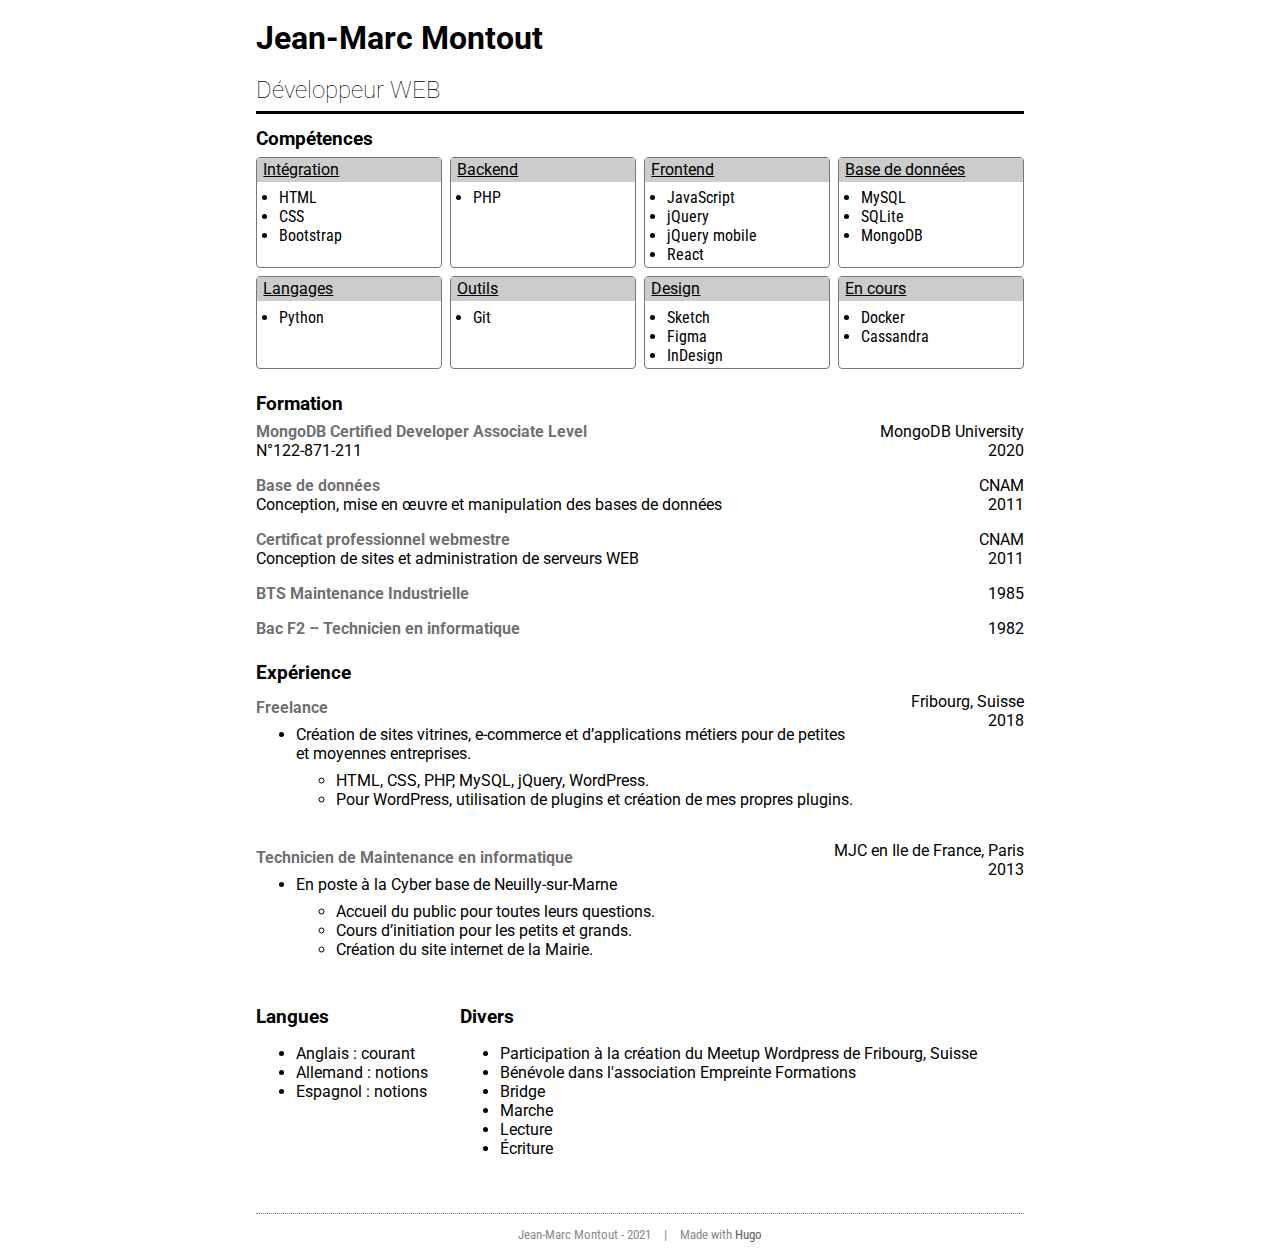
<file: index.html>
<!DOCTYPE html>
<html lang="en-us"><head>
	<meta name="generator" content="Hugo 0.80.0" />
    <meta charset="UTF-8">
    <meta name="viewport" content="width=device-width, initial-scale=1.0">
    <title>
        
        Jean-Marc MONTOUT
    </title>
    <meta name="description" content="
        
            Le blog de Jean-Marc MONTOUT
         
    ">
    <link rel="canonical" href="http://example.org/" />
    <meta property="og:title" content="" />
<meta property="og:description" content="Le blog de Jean-Marc MONTOUT" />
<meta property="og:type" content="website" />
<meta property="og:url" content="http://example.org/" />
<meta property="og:updated_time" content="2021-01-10T17:40:22+01:00" />

    <meta name="twitter:card" content="summary"/>
<meta name="twitter:title" content=""/>
<meta name="twitter:description" content="Le blog de Jean-Marc MONTOUT"/>


    <link rel="stylesheet" href="https://cdnjs.cloudflare.com/ajax/libs/font-awesome/5.15.1/css/all.min.css" integrity="sha512-+4zCK9k+qNFUR5X+cKL9EIR+ZOhtIloNl9GIKS57V1MyNsYpYcUrUeQc9vNfzsWfV28IaLL3i96P9sdNyeRssA==" crossorigin="anonymous" />
    
    <link rel="preconnect" href="https://fonts.gstatic.com">
    <link href="https://fonts.googleapis.com/css2?family=Roboto+Condensed:wght@400;700&family=Roboto:wght@100;400;700&display=swap" rel="stylesheet">

    <link rel="stylesheet" href="/css/main.css" />
</head><body>
        <div id="main">

    

    <header>

        <h1>Jean-Marc Montout</h1>

        <div id="sub-header">
        
            <h2>Développeur WEB</h2>

            <ul id="social-media">

                
        
                    
        
                        <li>
                            <a href="mailto:jeanmarc.montout@outlook.fr">
                                <i class="fas fa-envelope fa-lg fa-fw"></i>
                            </a>
                        </li>
        
                    
        
                
        
                    
        
                        <li>
                            <a href="https://www.linkedin.com/in/jean-marc-montout">
                                <i class="fab fa-linkedin-in fa-lg fa-fw"></i>
                            </a>
                        </li>
        
                    
        
                
        
                    
        
                        <li>
                            <a href="https://github.com/jmarcm">
                                <i class="fab fa-github fa-lg fa-fw"></i>
                            </a>
                        </li>
        
                    
        
                
        
                    
        
                
        
                    
        
                        <li>
                            <a href="https://twitter.com/JeanMarcMONTOUT">
                                <i class="fab fa-twitter fa-lg fa-fw"></i>
                            </a>
                        </li>
        
                    
        
                
        
            </ul>

        </div>

    </header>

    <section id="competences">

        <h3>Compétences</h3>
        
        <div class="content">

            

                <article class="competence">

                    <h4 class="competence-name">Intégration</h4>
                                    
                    <ul class="competence-values">
                        
                            <li>HTML</li>
                        
                            <li>CSS</li>
                        
                            <li>Bootstrap</li>
                        
                    </ul>

                </article>
                
            

                <article class="competence">

                    <h4 class="competence-name">Backend</h4>
                                    
                    <ul class="competence-values">
                        
                            <li>PHP</li>
                        
                    </ul>

                </article>
                
            

                <article class="competence">

                    <h4 class="competence-name">Frontend</h4>
                                    
                    <ul class="competence-values">
                        
                            <li>JavaScript</li>
                        
                            <li>jQuery</li>
                        
                            <li>jQuery mobile</li>
                        
                            <li>React</li>
                        
                    </ul>

                </article>
                
            

                <article class="competence">

                    <h4 class="competence-name">Base de données</h4>
                                    
                    <ul class="competence-values">
                        
                            <li>MySQL</li>
                        
                            <li>SQLite</li>
                        
                            <li>MongoDB</li>
                        
                    </ul>

                </article>
                
            

                <article class="competence">

                    <h4 class="competence-name">Langages</h4>
                                    
                    <ul class="competence-values">
                        
                            <li>Python</li>
                        
                    </ul>

                </article>
                
            

                <article class="competence">

                    <h4 class="competence-name">Outils</h4>
                                    
                    <ul class="competence-values">
                        
                            <li>Git</li>
                        
                    </ul>

                </article>
                
            

                <article class="competence">

                    <h4 class="competence-name">Design</h4>
                                    
                    <ul class="competence-values">
                        
                            <li>Sketch</li>
                        
                            <li>Figma</li>
                        
                            <li>InDesign</li>
                        
                    </ul>

                </article>
                
            

                <article class="competence">

                    <h4 class="competence-name">En cours</h4>
                                    
                    <ul class="competence-values">
                        
                            <li>Docker</li>
                        
                            <li>Cassandra</li>
                        
                    </ul>

                </article>
                
            

        </div>
        
    </section>
    
    <section id="formation" class="list">

        <h3>Formation</h3>

        <div class="content">

            

                <article class="formation">

                    <div class="left">

                        <h4 class="diploma">MongoDB Certified Developer Associate Level</h4>

                        
                            <p class="description">N°122-871-211</p>
                        

                    </div>

                    <div class="right text-lg-right">

                        
                            <p class="school">MongoDB University</p>
                        

                        <p class="end-date">2020</p>

                    </div>

                </article>

            

                <article class="formation">

                    <div class="left">

                        <h4 class="diploma">Base de données</h4>

                        
                            <p class="description">Conception, mise en œuvre et manipulation des bases de données</p>
                        

                    </div>

                    <div class="right text-lg-right">

                        
                            <p class="school">CNAM</p>
                        

                        <p class="end-date">2011</p>

                    </div>

                </article>

            

                <article class="formation">

                    <div class="left">

                        <h4 class="diploma">Certificat professionnel webmestre</h4>

                        
                            <p class="description">Conception de sites et administration de serveurs WEB</p>
                        

                    </div>

                    <div class="right text-lg-right">

                        
                            <p class="school">CNAM</p>
                        

                        <p class="end-date">2011</p>

                    </div>

                </article>

            

                <article class="formation">

                    <div class="left">

                        <h4 class="diploma">BTS Maintenance Industrielle</h4>

                        

                    </div>

                    <div class="right text-lg-right">

                        

                        <p class="end-date">1985</p>

                    </div>

                </article>

            

                <article class="formation">

                    <div class="left">

                        <h4 class="diploma">Bac F2 – Technicien en informatique</h4>

                        

                    </div>

                    <div class="right text-lg-right">

                        

                        <p class="end-date">1982</p>

                    </div>

                </article>

            

        </div>

    </section>


    

        <section id="experience" class="list">

            <h3>Expérience</h3>

            <div class="content">

                

                    <article class="experience">

                        <div class="left">

                            <h4 class="name">Freelance</h4>

                            <ul>
                                
                                    <li>
                                        Création de sites vitrines, e-commerce et d’applications métiers pour de petites et moyennes entreprises.
                                        <ul>
                                            
                                                <li>HTML, CSS, PHP, MySQL, jQuery, WordPress.</li>
                                            
                                                <li>Pour WordPress, utilisation de plugins et création de mes propres plugins.</li>
                                            
                                        </ul>
                                    </li>
                                
                            </ul>
                        </div>

                        <div class="right text-lg-right">

                            <p class="location">Fribourg, Suisse</p>
                            <p class="date in-list">2018</p>
                        </div>
                    
                    </article>

                

                    <article class="experience">

                        <div class="left">

                            <h4 class="name">Technicien de Maintenance en informatique</h4>

                            <ul>
                                
                                    <li>
                                        En poste à la Cyber base de Neuilly-sur-Marne
                                        <ul>
                                            
                                                <li>Accueil du public pour toutes leurs questions.</li>
                                            
                                                <li>Cours d’initiation pour les petits et grands.</li>
                                            
                                                <li>Création du site internet de la Mairie.</li>
                                            
                                        </ul>
                                    </li>
                                
                            </ul>
                        </div>

                        <div class="right text-lg-right">

                            <p class="location">MJC en Ile de France, Paris</p>
                            <p class="date in-list">2013</p>
                        </div>
                    
                    </article>

                

            </div>

        </section>

    

    <section id="other">

        

            <section id="languages" class="list">

                <h3>Langues</h3>

                <div class="content">

                    <ul>

                        
                            <li>Anglais : courant</li>
                        
                            <li>Allemand : notions</li>
                        
                            <li>Espagnol : notions</li>
                        

                    </ul>

                </div>

            </section>

        

        

            <section id="interests" class="list">

                <h3>Divers</h3>

                <div class="content">

                    <ul>

                        
                            <li>Participation à la création du Meetup Wordpress de Fribourg, Suisse</li>
                        
                            <li>Bénévole dans l&#39;association Empreinte Formations</li>
                        
                            <li>Bridge</li>
                        
                            <li>Marche</li>
                        
                            <li>Lecture</li>
                        
                            <li>Écriture</li>
                        

                    </ul>

                </div>

            </section>

        

    </section>


        </div>
    </body><footer>
    <p>Jean-Marc Montout - 2021</p>
    <p>Made with <a href="https://gohugo.io/">Hugo</a></p>
</footer></html>
</file>
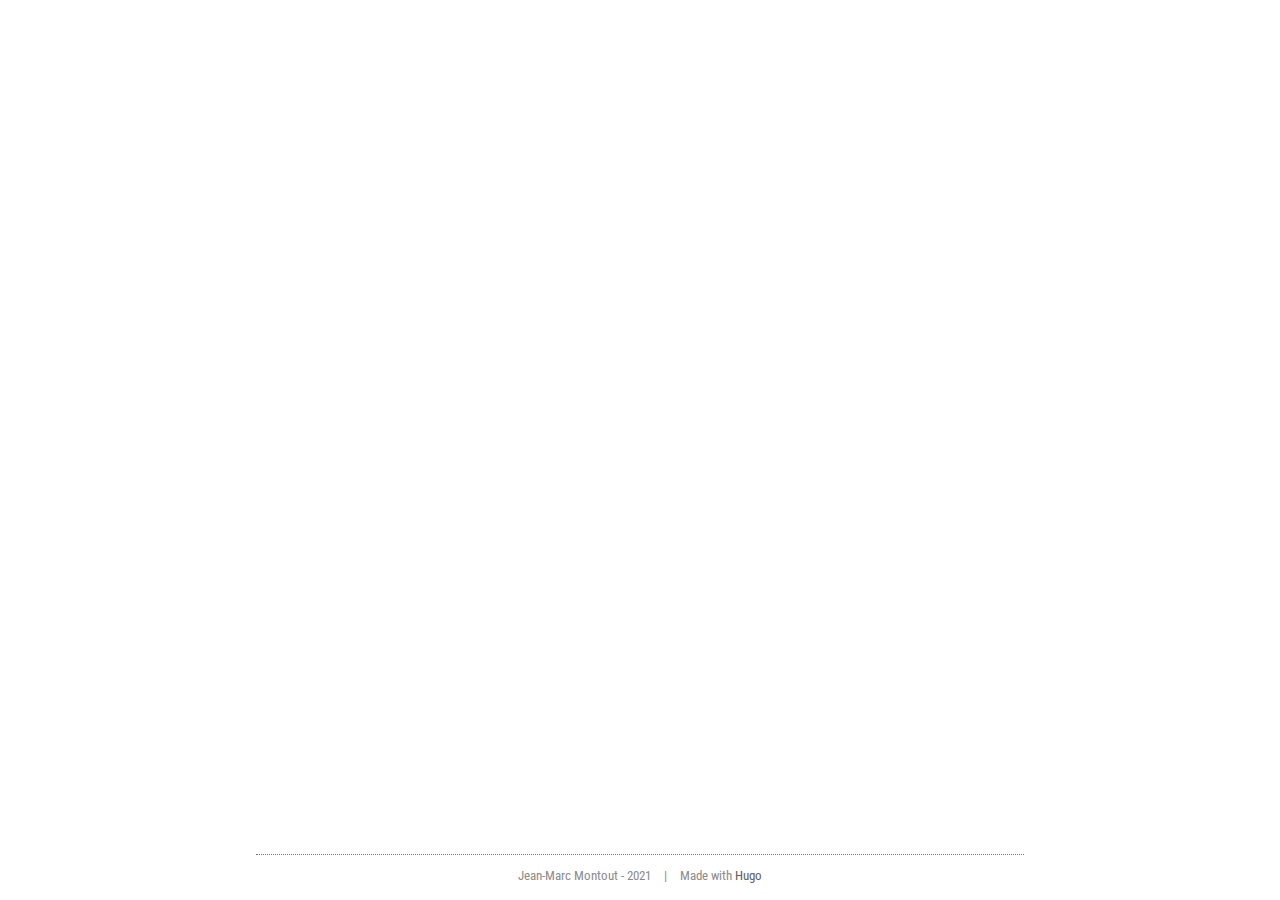
<file: categories/index.html>
<!DOCTYPE html>
<html lang="en-us"><head>
    <meta charset="UTF-8">
    <meta name="viewport" content="width=device-width, initial-scale=1.0">
    <title>
        
            Categories | 
        
        Jean-Marc MONTOUT
    </title>
    <meta name="description" content="
        
            Le blog de Jean-Marc MONTOUT
         
    ">
    <link rel="canonical" href="http://example.org/categories/" />
    <meta property="og:title" content="Categories" />
<meta property="og:description" content="Le blog de Jean-Marc MONTOUT" />
<meta property="og:type" content="website" />
<meta property="og:url" content="http://example.org/categories/" />


    <meta name="twitter:card" content="summary"/>
<meta name="twitter:title" content="Categories"/>
<meta name="twitter:description" content="Le blog de Jean-Marc MONTOUT"/>


    <link rel="stylesheet" href="https://cdnjs.cloudflare.com/ajax/libs/font-awesome/5.15.1/css/all.min.css" integrity="sha512-+4zCK9k+qNFUR5X+cKL9EIR+ZOhtIloNl9GIKS57V1MyNsYpYcUrUeQc9vNfzsWfV28IaLL3i96P9sdNyeRssA==" crossorigin="anonymous" />
    
    <link rel="preconnect" href="https://fonts.gstatic.com">
    <link href="https://fonts.googleapis.com/css2?family=Roboto+Condensed:wght@400;700&family=Roboto:wght@100;400;700&display=swap" rel="stylesheet">

    <link rel="stylesheet" href="/css/main.css" />
</head><body>
        <div id="main">

    


        </div>
    </body><footer>
    <p>Jean-Marc Montout - 2021</p>
    <p>Made with <a href="https://gohugo.io/">Hugo</a></p>
</footer></html>
</file>
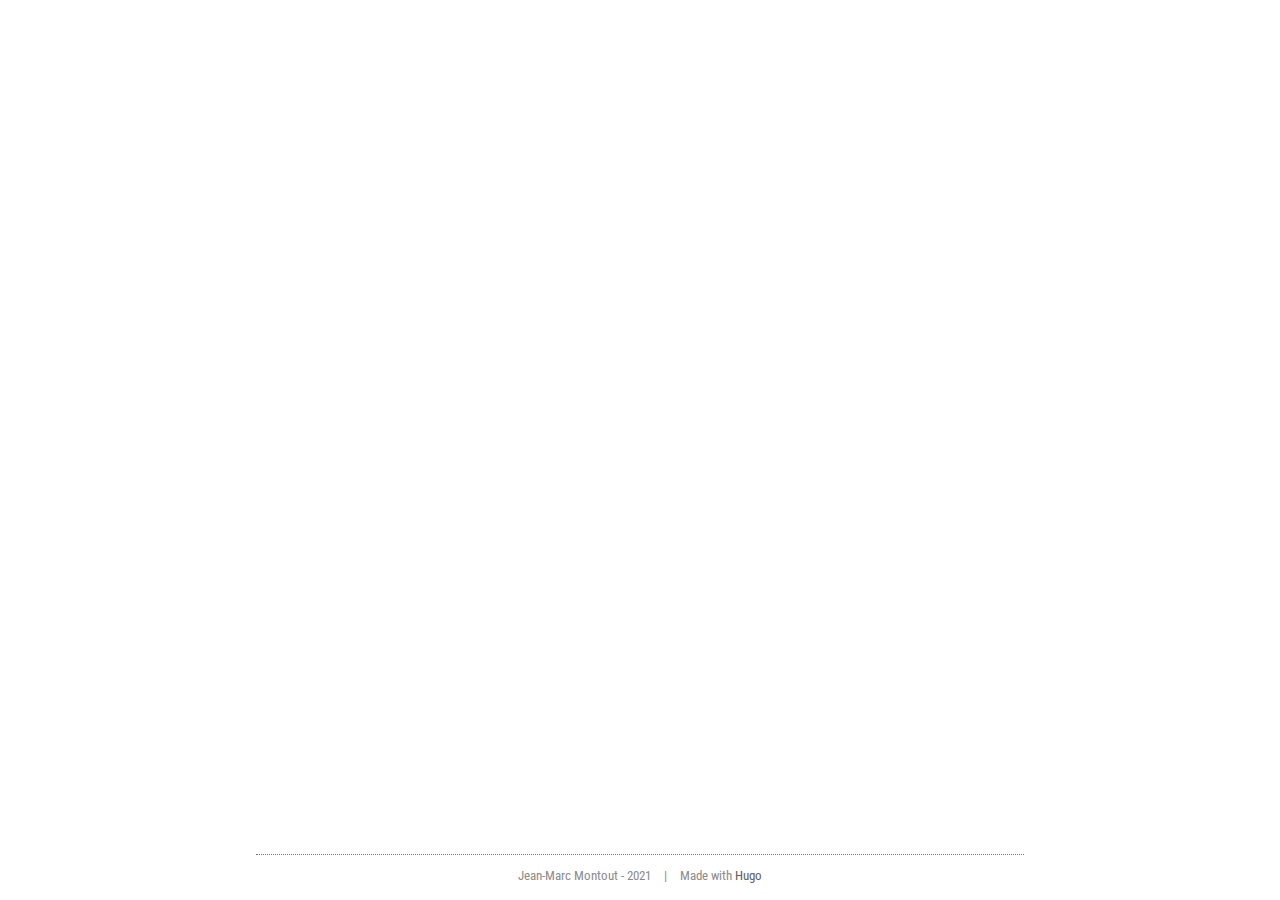
<file: tags/index.html>
<!DOCTYPE html>
<html lang="en-us"><head>
    <meta charset="UTF-8">
    <meta name="viewport" content="width=device-width, initial-scale=1.0">
    <title>
        
            Tags | 
        
        Jean-Marc MONTOUT
    </title>
    <meta name="description" content="
        
            Le blog de Jean-Marc MONTOUT
         
    ">
    <link rel="canonical" href="http://example.org/tags/" />
    <meta property="og:title" content="Tags" />
<meta property="og:description" content="Le blog de Jean-Marc MONTOUT" />
<meta property="og:type" content="website" />
<meta property="og:url" content="http://example.org/tags/" />


    <meta name="twitter:card" content="summary"/>
<meta name="twitter:title" content="Tags"/>
<meta name="twitter:description" content="Le blog de Jean-Marc MONTOUT"/>


    <link rel="stylesheet" href="https://cdnjs.cloudflare.com/ajax/libs/font-awesome/5.15.1/css/all.min.css" integrity="sha512-+4zCK9k+qNFUR5X+cKL9EIR+ZOhtIloNl9GIKS57V1MyNsYpYcUrUeQc9vNfzsWfV28IaLL3i96P9sdNyeRssA==" crossorigin="anonymous" />
    
    <link rel="preconnect" href="https://fonts.gstatic.com">
    <link href="https://fonts.googleapis.com/css2?family=Roboto+Condensed:wght@400;700&family=Roboto:wght@100;400;700&display=swap" rel="stylesheet">

    <link rel="stylesheet" href="/css/main.css" />
</head><body>
        <div id="main">

    


        </div>
    </body><footer>
    <p>Jean-Marc Montout - 2021</p>
    <p>Made with <a href="https://gohugo.io/">Hugo</a></p>
</footer></html>
</file>
<file: css/main.css>
/*
font-family: 'Roboto', sans-serif;
font-family: 'Roboto Condensed', sans-serif;
*/

body {
    margin: 0;
    padding: 0;
    height: 100vh;
    font-family: 'Roboto', sans-serif;
    display: flex;
    flex-direction: column;
    /* background-color: yellow; */
}

#main {
    margin: 0 1.3em;
    flex-grow: 1;
}

#main section ~ section {
    margin-top: 1.5em;
}

@media (min-width: 768px) {

    body {
        width: 768px;
        margin: 0 auto;
    }

    #main {
        margin: 0;
    }
    
}



h1 {
    margin: 0.6em 0;
}

h2 {
    margin: 0.5em 0;
}

h3,
h4 {
    margin: 0.4em 0;
    font-family: 'Roboto', sans-serif;
}

h1 + h2 {
    margin-top: 0;
}

img {
    width: 200px;
    height: auto;
    border-radius: 50%;
    border: 1px solid red;
}

a {
    color: #000;
}

@media (min-width: 768px) {
    .text-lg-right {
        text-align: right;
    }
}

/* FOOTER */
footer {
    margin-top: 3em;
    border-top: 1px dotted #777;
    padding: 0.8em 0;
    display: flex;
    flex-direction: column;
    align-items: center;
    font-family: 'Roboto Condensed', sans-serif;
    font-size: small;
    color: #8b8b8b;
}

footer p {
    margin: 0 0 0.5em 0;
}

footer a {
    text-decoration: none;
    color: #606060;
    /* border-bottom: 1px dotted #777;
    color: #8b8b8b; */
}

@media (min-width: 768px) {
    
    footer {
        padding: 1em 0 0.8em 0;
        flex-direction: row;
        justify-content: center;
    }

    footer p ~ p {
        margin-left: 1em;
    }

    footer p ~ p:before {
        content: "|";
        margin-right: 1em;
    }
}


/* HEADER */

header {
    font-family: 'Roboto', sans-serif;
    border-bottom: 3px solid black;
    padding-bottom: 0.4em;
}

#sub-header {
    display: flex;
    flex-direction: column;
}

#sub-header h2 {
    margin: 0 0 0.5em 0;
    font-weight: 100;
}

#social-media {
    display: flex;
    align-items: center;
    list-style-type: none;
    margin: 0;
    padding: 0;
}

#social-media li ~ li {
    margin-left: 0.4em;
}

@media (min-width: 768px) {

    #sub-header {
        flex-direction: row;
        align-items: center;
        justify-content: space-between;
    }

    #sub-header h2 {
        margin: 0;
    }

    #social-media {
        justify-content: flex-end;
    }
}


/* COMPETENCES */

#competences {
    padding-top: 0.4em;
}

#competences .content {
    display: grid;
    grid-template-columns: repeat(auto-fit, minmax(7em, 1fr));
    grid-gap: 0.5em;
}

.competence-values {
    margin: 0;
    margin-top: 0;
    padding-left: 22px;
    border-radius: 4px;
    font-family: 'Roboto Condensed', sans-serif;
}

.competence {
    padding: 0.2em;
    border: 1px solid #777;
    border-radius: 4px;
}

.competence-name {
    margin: 0 0 0.4em;
    padding: 0.1em 0.4em;
}

/* Style avec le background sur le competence-name */

.competence {
    padding: 0 0 0.2em;
}

.competence-name {
    padding: 0.1em 0.4em 0.2em;
    background-color: #ccc;
    font-weight: 400;
    text-decoration: underline;
}

@media (min-width: 768px) {

    #competences .content {
        grid-template-columns: repeat(auto-fill, minmax(11em, 1fr));
    }
}


/* FORMATION */

.formation ~ .formation {
    margin-top: 1em;
}

.formation {
    display: flex;
    flex-direction: column;
}



.diploma,
.description,
.school,
.end-date {
    margin: 0;
}

@media (min-width: 768px) {

    .formation {
        flex-direction: row;
        justify-content: space-between;
    }

    
}


/* .LIST */

.list h4 {
    color: rgba(0, 0, 0, 0.59);
}

.list article {
    display: flex;
    flex-direction: column;
}

.list article ~ article {
    margin-top: 1em;
}

.list p {
    margin: 0;
}

.list .in-list {
    margin-left: 1em;
}

.list .in-list::before {
    content: "|";
    margin-right: 1em;
}

.list article ul {
    margin-top: 0.5em;
}

@media (min-width: 768px) {

    .list article {
        flex-direction: row;
        justify-content: space-between;
    }
}


.experience .right {
    display: flex;
}

@media (min-width: 768px) {

    .experience .right {
        flex-direction: column;
        flex-basis: 13em;
    }

    .experience .in-list {
        margin-left: 0;
    }

    .experience .in-list::before {
        content: "";
        margin-right: 0;
    }
}

/* DIVERS */

#other {
    display: flex;
    flex-direction: column;
}

@media (min-width: 768px) {

    #other {
        flex-direction: row;
    }

    #other section ~ section {
        margin-top: 0;
        margin-left: 1em;
        padding-left: 1em;
    }
}



/* @media (min-width: 2000px) {

    body {
        width: auto;
        margin: 0 3em;
    }

    #main {
        display: grid;
        grid-template-columns: repeat(4, auto);
        grid-template-areas:
            "header header header header"
            "competences formation experience other";
        grid-column-gap: 2em;
    }

    #main section ~ section {
        margin-top: 0;
    }

    header {
        grid-area: header;
    }

    #competences {
        grid-area: competences;
        min-width: 30em;
    }

    #formation {
        grid-area: formation;
    }

    #experience {
        grid-area: experience;
    }

    #other {
        grid-area: other;
        flex-direction: column;
    }
} */
</file>
